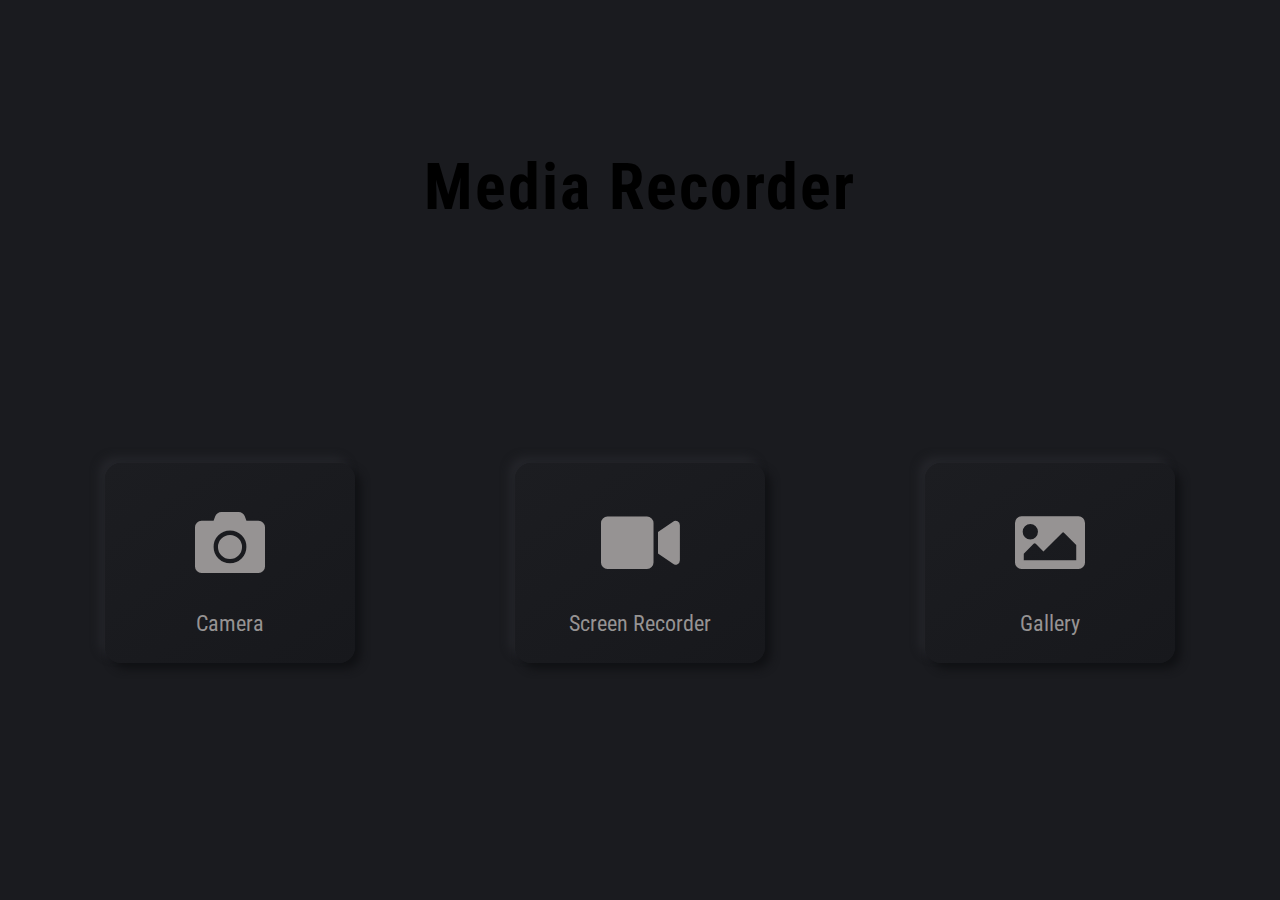
<file: index.html>
<!DOCTYPE html>
<html lang="en">

<head>
    <meta charset="UTF-8">
    <meta http-equiv="X-UA-Compatible" content="IE=edge">
    <meta name="viewport" content="width=device-width, initial-scale=1.0">
    <title>Media Recorder</title>
    <link rel="stylesheet" href="https://cdnjs.cloudflare.com/ajax/libs/font-awesome/5.15.3/css/all.min.css">
    <link href="https://cdn.jsdelivr.net/npm/bootstrap@5.0.1/dist/css/bootstrap.min.css" rel="stylesheet"
        integrity="sha384-+0n0xVW2eSR5OomGNYDnhzAbDsOXxcvSN1TPprVMTNDbiYZCxYbOOl7+AMvyTG2x" crossorigin="anonymous">
    <link rel="stylesheet" href="style.css">
</head>

<body>
    <div class="header">Media Recorder</div>
    <div class="main_area">
        <div class="card camera" id="camera">
            <div class="card_image">
                <i class="fas fa-camera"></i>
            </div>
            <div class="card_details">Camera</div>
        </div>
        <div class="card recorder" id="screenRec">
            <div class="card_image">
                <i class="fas fa-video"></i>
            </div>
            <div class="card_details">Screen Recorder</div>
        </div>
        <div class="card gallery" id="gallery">
            <div class="card_image">
                <i class="fas fa-image"></i>
            </div>
            <div class="card_details">Gallery</div>
        </div>

        <div id="popUpMsg">Saved to Gallery</div>
    </div>
    <div class="popup_window" id = "popup_window">
        <div class="name_box">
            <h3 class="label">Save As :</h3>
            <div class="textBox" id="textBox" contenteditable="true">Untitled</div>
        </div>
        <div class="enterBtnBox">
            <button class="btn enter">Enter</button>
        </div>
    </div>
    <script src="dbScript.js" defer></script>
    <script src="script.js" defer></script>
</body>

</html>
</file>
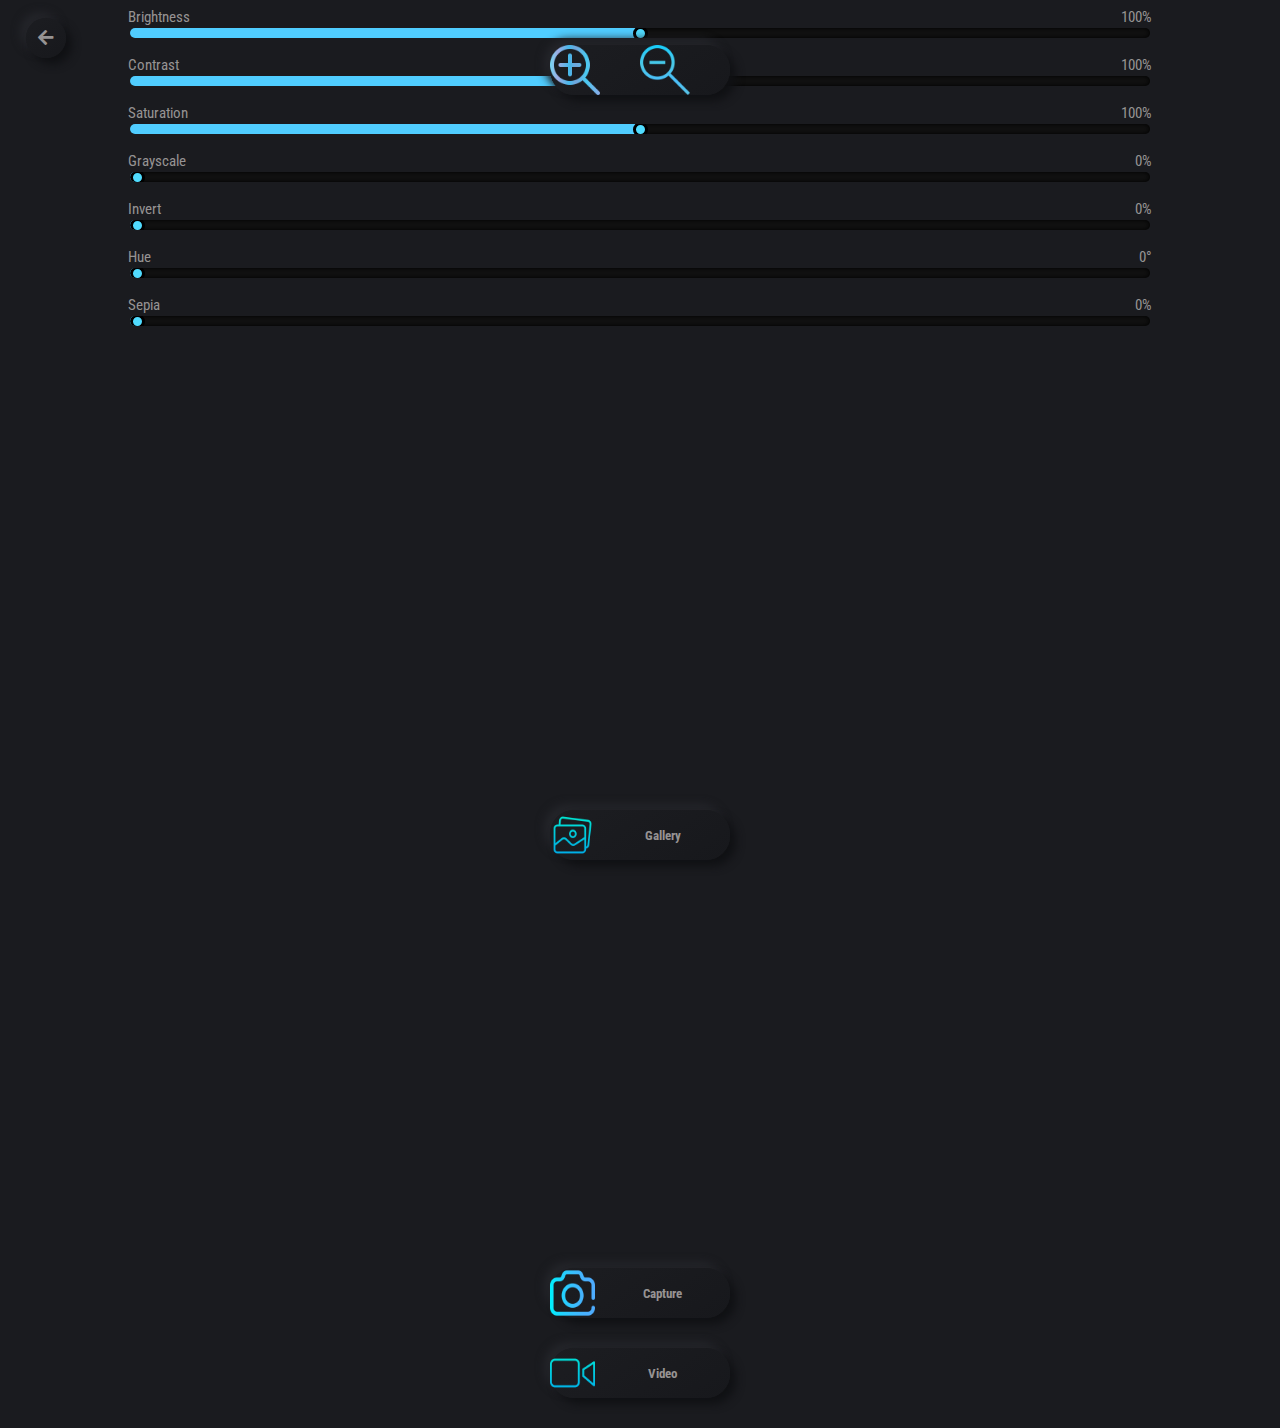
<file: Camera/c_index.html>
<!DOCTYPE html>
<html lang="en">

<head>
    <meta charset="UTF-8">
    <meta http-equiv="X-UA-Compatible" content="IE=edge">
    <meta name="viewport" content="width=device-width, initial-scale=1.0">
    <title>Camera</title>
    <link href="https://cdn.jsdelivr.net/npm/bootstrap@5.0.1/dist/css/bootstrap.min.css" rel="stylesheet"
        integrity="sha384-+0n0xVW2eSR5OomGNYDnhzAbDsOXxcvSN1TPprVMTNDbiYZCxYbOOl7+AMvyTG2x" crossorigin="anonymous">
    <link rel="stylesheet" href="https://cdnjs.cloudflare.com/ajax/libs/font-awesome/5.15.3/css/all.min.css">
    <link rel="stylesheet" href="c_style.css">
</head>

<body>
    <div class="row">
        <div class="col side_column">
            <div class="back" id="back">
                <i class="fas fa-arrow-left"></i>
                <div class="back_details">Back</div>
            </div>
            <!-- <div class="filters" id="filters"></div> -->
            <div class="filter_editor">
                <div class="singleSlider">
                    <div class="slider_detail">
                        <div class="filter_name">Brightness</div>
                        <div class="filter_value" id="bright_value">100%</div>
                    </div>
                    <input class="slider" id="bright" type="range" min="0" max="200" value="100">
                </div>
                <div class="singleSlider">
                    <div class="slider_detail">
                        <div class="filter_name">Contrast</div>
                        <div class="filter_value" id="contrast_value">100%</div>
                    </div>
                    <input class="slider" id="contrast" type="range" min="0" max="200" value="100">
                </div>
                <div class="singleSlider">
                    <div class="slider_detail">
                        <div class="filter_name">Saturation</div>
                        <div class="filter_value" id="saturate_value">100%</div>
                    </div>
                    <input class="slider" id="saturate" type="range" min="0" max="200" value="100">
                </div>
                <div class="singleSlider">
                    <div class="slider_detail">
                        <div class="filter_name">Grayscale</div>
                        <div class="filter_value" id="gray_value">0%</div>
                    </div>
                    <input class="slider" id="gray" type="range" min="0" max="100" value="0">
                </div>
                <div class="singleSlider">
                    <div class="slider_detail">
                        <div class="filter_name">Invert</div>
                        <div class="filter_value" id="invert_value">0%</div>
                    </div>
                    <input class="slider" id="invert" type="range" min="0" max="100" value="0">
                </div>
                <div class="singleSlider">
                    <div class="slider_detail">
                        <div class="filter_name">Hue</div>
                        <div class="filter_value" id="hue_value">0°</div>
                    </div>
                    <input class="slider" id="hue" type="range" min="0" max="360" value="0">
                </div>
                <div class="singleSlider">
                    <div class="slider_detail">
                        <div class="filter_name">Sepia</div>
                        <div class="filter_value" id="sepia_value">0%</div>
                    </div>
                    <input class="slider" id="sepia" type="range" min="0" max="100" value="0">
                </div>
            </div>
            <div class="filters"></div>
        </div>
        <div class=" col-7 video_container">
            <video class="video" id="video_elem" autoplay></video>
            <div id="popUpMsg">Saved to Gallery</div>
            <div class="popup_window" id = "popup_window">
                <div class="name_box">
                    <h3 class="label">Save As :</h3>
                    <div class="textBox" id="textBox" contenteditable="true">Untitled</div>
                </div>
                <div class="enterBtnBox">
                    <button class="btn enter">Enter</button>
                </div>
            </div>
        </div>
        <div class="col side_column">
            <div class="btn zoomBox">
                <div class="zoom image" id="zoomIn">
                    <img src="zoom-in.png" alt="">
                </div>
                <div class="zoom image" id="zoomOut">
                    <img src="zoom-out.png" alt="">
                </div>
            </div>
            <div class="timer_box" id="timer">
                <div class="red_circle"></div>
                <div class="timer" id="recTime">00:00:00</div>
            </div>
            <div class="btn capture" id="camera">
                <div class="image">
                    <img src="camera.png" alt="">
                </div>
                <h5>Capture</h5>
            </div>
            <div class="btn recorder" id="recorder">
                <div class="image">
                    <img src="video.png" alt="">
                </div>
                <h5>Video</h5>
            </div>
            <div class="btn gallery" id="gallery">
                <div class="image">
                    <img src="gallery.png" alt="">
                </div>
                <h5>Gallery</h5>
            </div>
        </div>
    </div>
    <script src="../dbScript.js" defer></script>
    <script src="filters.js" defer></script>
    <script src="c_script.js" defer></script>
</body>

</html>
</file>
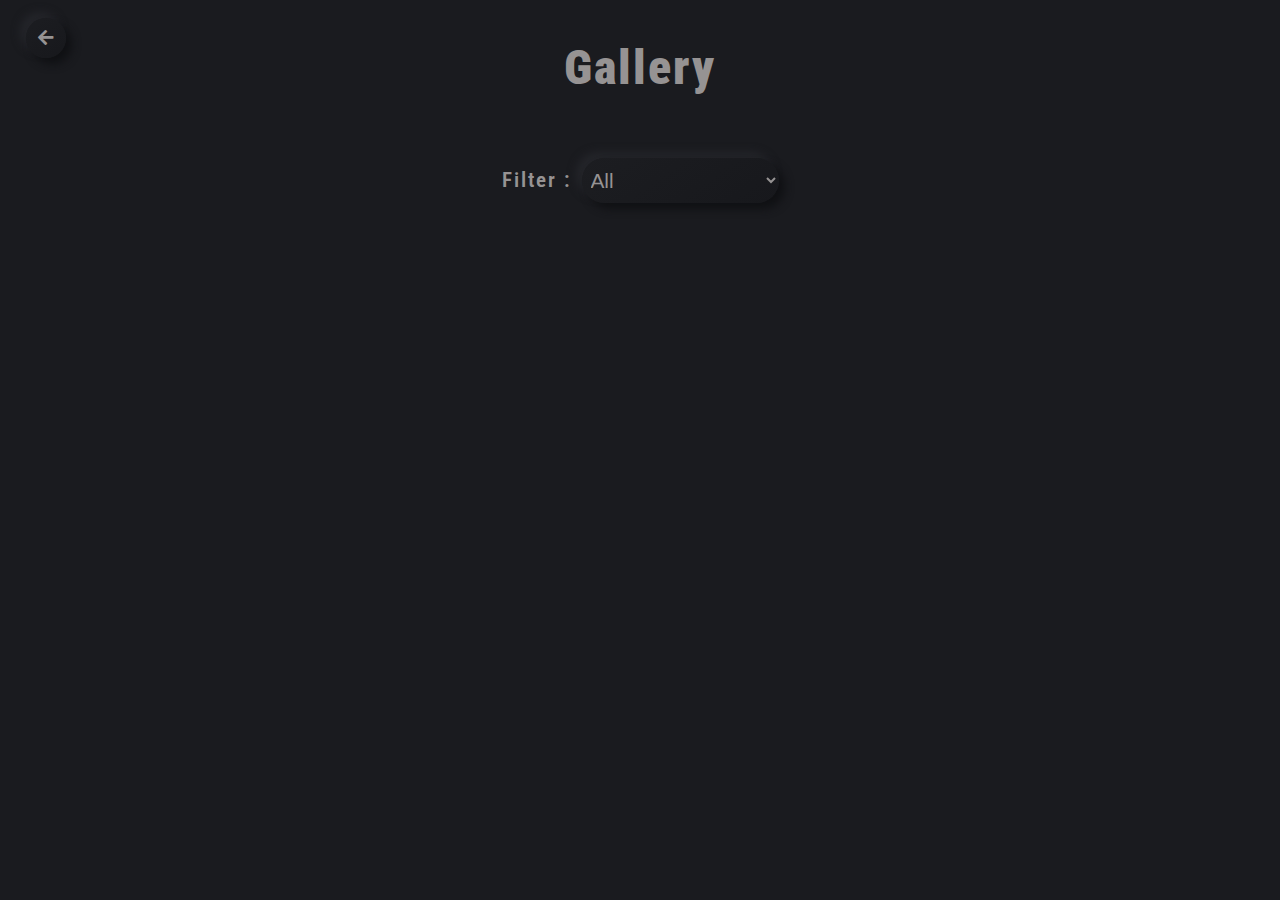
<file: Gallery/g_index.html>
<!DOCTYPE html>
<html lang="en">

<head>
    <meta charset="UTF-8">
    <meta http-equiv="X-UA-Compatible" content="IE=edge">
    <meta name="viewport" content="width=device-width, initial-scale=1.0">
    <title>Gallery</title>
    <link href="https://cdn.jsdelivr.net/npm/bootstrap@5.0.1/dist/css/bootstrap.min.css" rel="stylesheet"
        integrity="sha384-+0n0xVW2eSR5OomGNYDnhzAbDsOXxcvSN1TPprVMTNDbiYZCxYbOOl7+AMvyTG2x" crossorigin="anonymous">
    <link rel="stylesheet" href="https://cdnjs.cloudflare.com/ajax/libs/font-awesome/5.15.3/css/all.min.css">
    <link rel="stylesheet" href="g_style.css">
</head>

<body>
    <div class="header_box">
        <div class="back" id="back">
            <i class="fas fa-arrow-left"></i>
            <div class="back_details">Back</div>
        </div>
        <div class="header">Gallery</div>
    </div>
    <div class="filter_box">
        <label for="gfilter" class="gfilter">Filter :</label>
        <select id="gfilter" name="gfilter" class="options">
            <option value="All">All</option>
            <option value="image">Image</option>
            <option value="video">Video</option>
            <option value="scrvideo">Screen Recording</option>
        </select>
    </div>
    <div class="media_area" id="media_area">
    </div>
    <script>
        setTimeout(function () {
            viewMedia();
        }, 100);
    </script>
    <script src="../dbScript.js" defer></script>
    <script src="g_script.js"></script>
</body>

</html>
</file>
<file: style.css>
@import url('https://fonts.googleapis.com/css2?family=Roboto+Condensed:wght@400&display=swap');
*{
    box-sizing: border-box;
}
body{
    margin: 0;
    background-color: #1A1B1F;
    font-family: 'Roboto Condensed', sans-serif;
    display: flex;
    flex-direction: column;
    justify-content: center;
    align-items:center;
}
.header{
    height: 25vh;
    font-size: 4rem;
    display: flex;
    justify-content: center;
    align-items:flex-end;
    font-weight: 700;
    letter-spacing: 2px;
    animation: blink 3s infinite ease;
}
.main_area{
    height: 75vh;
    display: flex;
    justify-content: space-evenly;
    align-items: center;
}
.card{
    height: 200px;
    width: 250px;
    border-radius: 16px;
    display: flex;
    flex-direction: column;
    justify-content: center;
    margin-right: 5rem;
    margin-left: 5rem;
    cursor: pointer;
    color: rgb(150, 147, 147);
    background: linear-gradient(145deg, #1c1d21, #17181c);
    box-shadow: 6px 6px 8px #101114, -6px -6px 8px #24252a;
}
a{
    text-decoration: none ; 
}
.card:hover{
    transform: scale(1.05);
    background: linear-gradient(120deg, #7cf1fa 0%, #69a6fc 100%);
    -webkit-background-clip: text;
	-webkit-text-fill-color: transparent;
    text-shadow: #02fafa36 0px 0px 100px;
}
.activeCard{
    background: #1A1B1F;
    box-shadow: inset 6px 6px 8px #101114, inset -6px -6px 8px #24252a;
    color: #29ffff;
    text-decoration: none;
}
.card>*{
    display: flex;
    justify-content: center;
    align-items: center;
}
.card_image{
    height: 60%;
    font-size: 70px;
}
.card_details{
    height: 20%;
    font-size: 1.4rem;
}

.popup_window{
    visibility: hidden;
    position: absolute;
    border-radius: 1.5rem;
    height: 15rem;
    width: 25rem;
    display: flex;
    flex-direction: column;
    justify-content: center;
    align-items: center;
    color: rgb(150, 147, 147);
    background: linear-gradient(145deg, #1c1d21, #17181c);
    box-shadow: 6px 6px 8px #101114, -6px -6px 8px #24252a;
}
.popup_window.show{
    visibility: visible;
}
.name_box{
    height: 50%;
    width: 80%;
    display: flex;
    justify-content: center;
    align-items: center;
}
.enterBtnBox{
    height: 20%;
    width: 80%;
    display: flex;
    justify-content: center;
    align-items: center;
}
.label{
    font-size: 1.5rem;
    font-weight: 800;
}
.textBox{
    height: 40px;
    width: 50%;
    /* color: rgb(150, 147, 147); */
    outline: none;
    text-align: center;
    font-size: 1.5rem;
    font-weight: 600;
    margin-left: 10px;
    border-bottom: 1px solid rgb(150, 147, 147);
}
.enter{
    height: 40px;
    width: 160px;
    margin-bottom: 30px;
    border-radius: 1.5rem;
    color: rgb(150, 147, 147);
    background: linear-gradient(145deg, #1c1d21, #17181c);
    box-shadow: 6px 6px 8px #101114, -6px -6px 8px #24252a;
    display: flex;
    justify-content: center;
    align-items: center;
    font-size: 1.5rem;
    outline: none;
    color: rgb(150, 147, 147);
}
.enter:hover{
    transform: scale(1.05);
    color: rgb(80, 220, 255);
}

#popUpMsg {
    visibility: hidden;
    min-width: 200px;
    margin-left: -125px;
    background-color: #1A1B1F;
    color: rgb(201, 201, 201);
    text-align: center;
    padding: 0.7rem;
    position: fixed;
    z-index: 100;
    left: 50%;
    bottom: 80px;
    font-size: 20px;
    border-radius: 2rem;
}
  
#popUpMsg.show {
    visibility: visible;
    animation: fadein 2s ease, fadeout 2s 3.5s;
}

@keyframes blink {
    0%{
        color: rgb(150, 147, 147);
    }
    25%{
        background: linear-gradient(120deg, #8df1f8 0%, #77affd 100%);
        -webkit-background-clip: text;
        -webkit-text-fill-color: transparent;
    }
    50%{
        background: linear-gradient(120deg, #7cf1fa 0%, #69a6fc 100%);
        -webkit-background-clip: text;
        -webkit-text-fill-color: transparent;
        text-shadow: #02fafa2f 1px 1px 10px;
    }
    75%{
        background: linear-gradient(120deg, #8df1f8 0%, #77affd 100%);
        -webkit-background-clip: text;
        -webkit-text-fill-color: transparent;
    }
    100%{
        color: rgb(150, 147, 147);
    }
}

@keyframes fadein {
from {bottom: 0; opacity: 0;}
to {bottom: 80px; opacity: 1;}
}

@keyframes fadeout {
from {bottom: 80px; opacity: 1;}
to {bottom: 0; opacity: 0;}
}
</file>
<file: Camera/c_style.css>
@import url('https://fonts.googleapis.com/css2?family=Roboto+Condensed:wght@400&display=swap');
*{
    box-sizing: border-box;
}
body{
    margin: 0;
    background-color: #1A1B1F;
    overflow: hidden;
    font-family: 'Roboto Condensed', sans-serif;
}
.filter_box{
    height: 100vh;
    width: 100vw;
    position: absolute;
    /* background-color: blanchedalmond; */
    filter:brightness(00%) ;
    z-index: 5;
    opacity: 1;
}
.row{
    color: rgb(150, 147, 147);
}
.video_container{
    height: 100vh;
    width: 60%;
    padding: 0;
    transition: 2s ease-in;
    display: flex;
    justify-content: center;
    align-items: center;
}
.blink{
    opacity: 0.5;
}
.video{
    height: 100%;
    width: 100%;
    /* filter:invert(100%) ; */
}
.side_column{
    /* filter:invert(100%) ; */
    display: flex;
    flex-direction: column;
    justify-content: center;
    align-items: center;
    z-index: 10;
    background-color: #1A1B1F;
}

/* *******************************LEFT SIDE**************************************** */
.back{
    position: absolute;
    top:2vh;
    left: 2vw;
    border-radius: 2rem;
    display: flex;
    box-shadow: 6px 6px 8px #101114, -6px -6px 8px #24252a;
    background: linear-gradient(145deg, #1c1d21, #17181c);
}
.back .fas{
    height: 40px;
    width: 40px;
    display: flex;
    align-items: center;
    justify-content: center;
    font-size: 1.1rem;
}
.back_details{
    font-size: 1.1rem;
    display: none;
    align-items: center;
    justify-content: center;
    transition: 5s
}
.back:hover{
    transform: scale(1.05);
    color: rgb(80, 220, 255);
}
.back:hover > .back_details{
    width: 60px;
    display: flex;
}

/* SLIDER */
.filter_editor{
    height: 60%;
    width: 80%;
    overflow: auto;
    display: flex;
    flex-direction: column;
    /* justify-content: center; */
    align-items: center;
}
.filter_editor::-webkit-scrollbar {
    display: none;
  }
.singleSlider{
    height: 100%;
    width: 100%;
    padding: 0.5rem 0;
    display: flex;
    flex-direction: column;
    justify-content: space-evenly;
    /* align-items: center; */
    /* background-color: rgb(36, 42, 43); */
}
.slider_detail{
    /* height: 20%; */
    display: flex;
    justify-content:space-between;
    font-size: 15px;
    /* color:rgb(80, 220, 255); */
}
.slider{
    height: 10px;
    -webkit-appearance: none;
    background: #111;
    outline: none;
    border-radius: 15px;
    overflow: hidden;
    box-shadow: inset 0 0 5px rgba(0, 0, 0, 1);
}
.slider::-webkit-slider-thumb {
    -webkit-appearance: none;
    width: 15px;
    height: 15px;
    border-radius: 50%;
    background: rgb(80, 220, 255);
    cursor: pointer;
    border: 3px solid rgb(0, 0, 0);
    box-shadow: -407px 0 0 400px rgb(80, 205, 255);
  }
.filters{
    height: 20%;
    width: 80%;
    margin-top: 2rem;
    /* background-color: burlywood; */
}


/* ********************************RIGHT SIDE************************************* */
.btn{
    height: 50px;
    width: 180px;
    margin-bottom: 30px;
    border-radius: 1.5rem;
    color: rgb(150, 147, 147);
    display: flex;
    background: linear-gradient(145deg, #1c1d21, #17181c);
    box-shadow: 6px 6px 8px #101114, -6px -6px 8px #24252a;
}
.btn:hover{
    transform: scale(1.05);
    color: rgb(80, 220, 255);
}
.activeBtn{
    background: #1A1B1F;
    box-shadow: inset 6px 6px 8px #101114, inset -6px -6px 8px #24252a;
    color: #29ffff;
}
.image{
    height: 100%;
    width: 25%;
}
.image img{
    height: 100%;
    max-width: 100%;
}
h5{
    width: 75%;
    margin: 0;
    display: flex;
    justify-content: center;
    align-items: center;
}
.gallery{
    position: absolute ;
    bottom: 10px;
}
.zoomBox{
    position: absolute;
    top: 5vh;
    display: flex;
    justify-content: space-evenly;
    align-items: center;
}
.zoomBox:hover{
    transform: scale(1);
}
.zoom{
    width: 50%;
}
.zoom:hover{
    transform: scale(1.06);
}
/* video functions*/
.record_animation{
    animation: animate 2s infinite ease-in-out;
}
.timer_box{
    height: 35px;
    width: 120px;
    position: fixed;
    top: 2rem;
    right: 20rem;
    font-size: 1.1rem;
    font-weight: 600;
    display: none;
    justify-content: space-evenly;
    align-items: center;
    background: #1A1B1F;
    border-radius: 2rem;
    box-shadow: inset 6px 6px 8px #101114, inset -6px -6px 8px #24252a;
}
.timerActive{
    display: flex;
}
.red_circle{
    height: 0.8rem;
    width: 0.8rem;
    border-radius: 50%;
    background-color: red;
}
@keyframes animate {
    0%{
        transform: scale(1.1);
    }
    50%{
        transform: scale(0.9);
    }
    100%{
        transform: scale(1.1);
    }
}

#popUpMsg {
    visibility: hidden;
    min-width: 200px;
    margin-left: -125px;
    background-color: #1A1B1F;
    color: rgb(201, 201, 201);
    text-align: center;
    padding: 0.7rem;
    position: fixed;
    z-index: 100;
    left: 50%;
    font-size: 20px;
    border-radius: 2rem;
  }
  
#popUpMsg.show {
    visibility: visible;
    animation:  fadeout 3s ease;
}

@keyframes fadeout {
0% {
    top: 0; 
    opacity: 0;
}
100% {
    top: 80px; 
    opacity: 1;
}
}

.popup_window{
    visibility: hidden;
    position: absolute;
    font-size: 20px;
    border-radius: 1.5rem;
    height: 15rem;
    width: 25rem;
    display: flex;
    flex-direction: column;
    justify-content: center;
    align-items: center;
    z-index: 200;
    background-color: #1A1B1F;
}
.popup_window.show{
    visibility: visible;
}
.name_box{
    height: 50%;
    width: 80%;
    display: flex;
    justify-content: center;
    align-items: center;
}
.enterBtnBox{
    height: 20%;
    width: 80%;
    display: flex;
    justify-content: center;
    align-items: center;
}
.label{
    font-size: 1.5rem;
    font-weight: 800;

}
.textBox{
    height: 40px;
    width: 50%;
    color: rgb(150, 147, 147);
    outline: none;
    text-align: center;
    font-size: 1.5rem;
    font-weight: 600;
    margin-left: 10px;
    border-bottom: 1px solid rgb(150, 147, 147);
}
.enter{
    height: 40px;
    width: 160px;
    display: flex;
    justify-content: center;
    align-items: center;
    font-size: 1.5rem;
    outline: none;
}
</file>
<file: Gallery/g_style.css>
@import url('https://fonts.googleapis.com/css2?family=Roboto+Condensed:wght@400&display=swap');
@import url('https://fonts.googleapis.com/css2?family=Pangolin&display=swap');
*{
    box-sizing: border-box;
}
body{
    margin: 0;
    background-color: #1A1B1F;
    color: rgb(150, 147, 147);
    font-family: 'Roboto Condensed', sans-serif;
}
.header_box{
    height: 15vh;
}
.header{
    height: 15vh;
    font-size: 3rem;
    font-weight: 900;
    letter-spacing: 2px;
    display: flex;
    justify-content: center;
    align-items: center;
    animation: blink 3s infinite ease;
}
.back{
    position: absolute;
    top:2vh;
    left: 2vw;
    border-radius: 2rem;
    display: flex;
    box-shadow: 6px 6px 8px #101114, -6px -6px 8px #24252a;
    background: linear-gradient(145deg, #1c1d21, #17181c);
}
.back .fas{
    height: 40px;
    width: 40px;
    display: flex;
    align-items: center;
    justify-content: center;
    font-size: 1.1rem;
}
.back_details{
    /* width: 60px; */
    font-size: 1.1rem;
    display: none;
    align-items: center;
    justify-content: center;
    transition: 5s
}
.back:hover{
    transform: scale(1.05);
    color: rgb(80, 220, 255);
}
.back:hover > .back_details{
    width: 60px;
    display: flex;
}

.filter_box{
    height: 10vh;
    font-size: 1.3rem;
    font-weight: 600;
    letter-spacing: 2px;
    display: flex;
    justify-content: center;
    align-items: center;
}
.gfilter{
    margin-right: 10px;
}
.options{
    height: 50%;
    padding: 5px;
    font-size: 1.3rem;
    color: rgb(150, 147, 147);
    outline: none;
    border:none;
    border-radius: 2rem;
    background: linear-gradient(145deg, #1c1d21, #17181c);
    box-shadow: 6px 6px 8px #101114, -6px -6px 8px #24252a;
}

.media_area{
    /* padding:1rem; */
    display: flex;
    flex-wrap: wrap;
    justify-content: space-evenly;
    align-items: center;
}
/* ******************************************** */
.image_container{
    height: 23rem;
    width: 23rem;
    margin: 1.3rem;
    padding: 1rem;
    border-radius: 0.5rem;
    display: flex;
    flex-direction: column;
    justify-content: center;
    align-items: center;
    background: linear-gradient(145deg, #1c1d21, #17181c);
    box-shadow: 6px 6px 8px #101114, -6px -6px 8px #24252a;
}
.date{
    height: 10%;
    width: 90%;
    display: flex;
    justify-content: flex-end;
    font-family: 'Pangolin', cursive;
}
.function_box{
    height: 13%;
    width: 90%;
    margin: 1rem;
    display: flex;
    justify-content: flex-end;
    align-items: flex-end;
}
.display{
    height: 70%;
    width: 60%;
    display: flex;
    justify-content: center;
    align-items: center;
}
.displayName{
    outline: none;
    font-size: 1.5rem;
    font-weight: 600;
    letter-spacing: 3px;
    font-family: 'Pangolin', cursive;
}
.dbtn{
    height: 70%;
    width: 10%;
    margin-right: 1rem;
    border-radius: 0.5rem;
    font-size: 1.3rem;
    display: flex;
    justify-content: center;
    align-items: center;
    background: linear-gradient(145deg, #1c1d21, #17181c);
    box-shadow: 3px 3px 6px #101114, -3px -3px 6px #24252a;
}
.dbtn:hover{
    color: cyan;
}
.activeDbtn{
    background: #1A1B1F;
    box-shadow: inset 6px 6px 8px #101114, inset -6px -6px 8px #24252a;
}
.media_box{
    height: 65%;
    width: 90%;
    border-radius: 1.5rem;
    margin: 0 1rem;
    display: flex;
    justify-content: center;
    align-items: center;
    background: #1A1B1F;
    box-shadow: inset 6px 6px 8px #101114, inset -6px -6px 8px #24252a;
}
img{
    height: 95%;
    width: 95%;
    border-radius: 1.5rem;
}
video{
    height: 95%;
    width: 95%;
    border-radius: 1.5rem;
}

@keyframes blink {
    0%{
        color: rgb(150, 147, 147);
    }
    25%{
        background: linear-gradient(120deg, #8df1f8 0%, #77affd 100%);
        -webkit-background-clip: text;
        -webkit-text-fill-color: transparent;
    }
    50%{
        background: linear-gradient(120deg, #7cf1fa 0%, #69a6fc 100%);
        -webkit-background-clip: text;
        -webkit-text-fill-color: transparent;
        text-shadow: #02fafa2f 1px 1px 10px;
    }
    75%{
        background: linear-gradient(120deg, #8df1f8 0%, #77affd 100%);
        -webkit-background-clip: text;
        -webkit-text-fill-color: transparent;
    }
    100%{
        color: rgb(150, 147, 147);
    }
}
</file>
